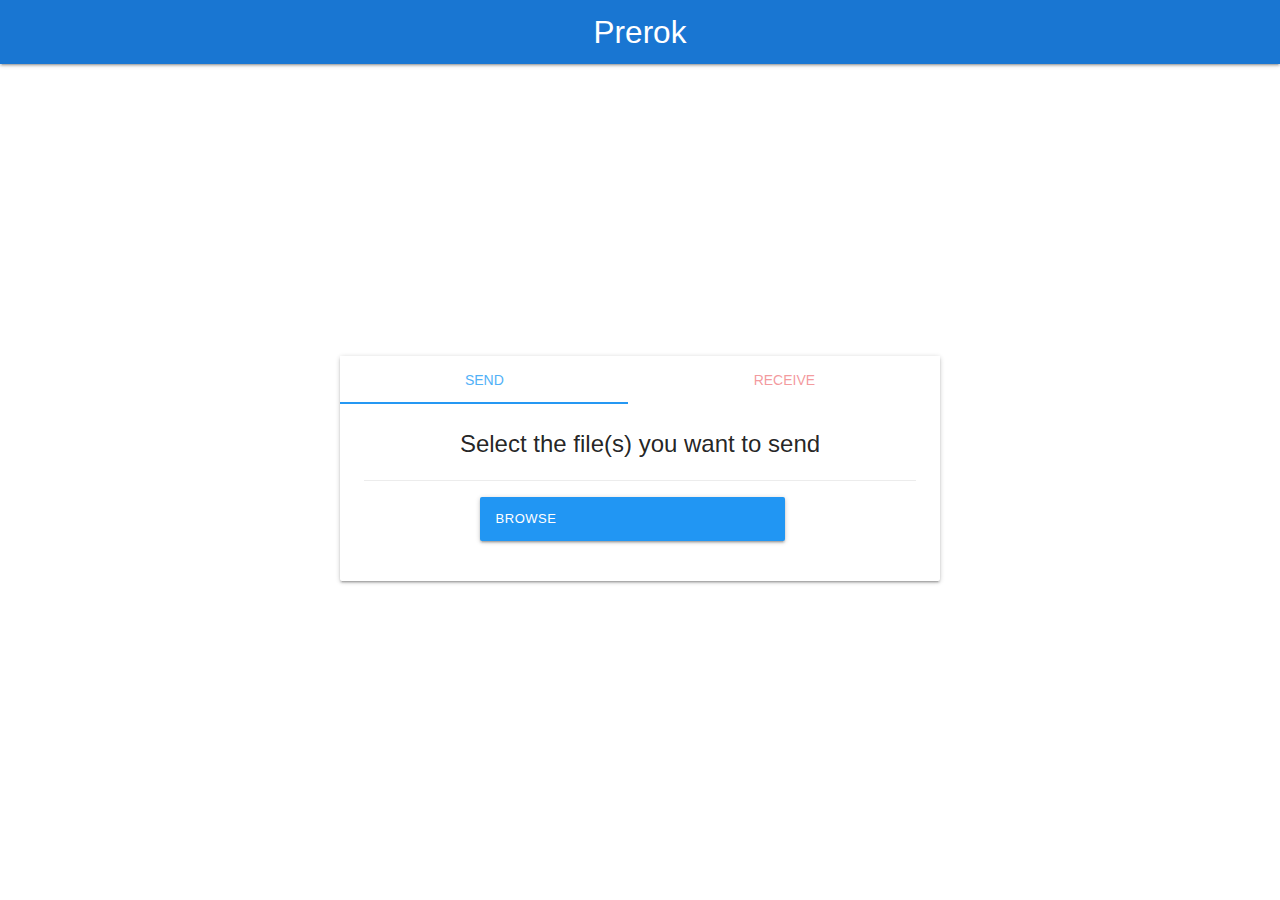
<file: src/main/resources/public/index.html>
<!DOCTYPE html>

<head>
  <title>Prerok</title>
  <link href="https://fonts.googleapis.com/icon?family=Material+Icons" rel="stylesheet">
  <link rel="stylesheet" href="https://cdnjs.cloudflare.com/ajax/libs/materialize/1.0.0/css/materialize.min.css">


  <script src="https://cdnjs.cloudflare.com/ajax/libs/jquery/3.7.1/jquery.slim.min.js"
    integrity="sha512-sNylduh9fqpYUK5OYXWcBleGzbZInWj8yCJAU57r1dpSK9tP2ghf/SRYCMj+KsslFkCOt3TvJrX2AV/Gc3wOqA=="
    crossorigin="anonymous" referrerpolicy="no-referrer"></script>

  <link rel="stylesheet" href="css/style.css">
  <!-- <script src="static/dist/bundle.min.js"></script> -->

  <script src="js/message_types.js"></script>
  <script src="js/m_components.js"></script>
  <script src="js/upload_utils.js"></script>
  <script src="js/download_utils.js"></script>
  <script src="js/socket.js"></script>
  <script src="js/utils.js"></script>
  <script src="js/common.js"></script>
  <script src="js/constants.js"></script>
  <script src="js/status_msgs.js"></script>
</head>

<body>
  <div class="navbar-fixed">
    <nav>
      <div class="nav-wrapper blue darken-2">
        <a href="#" class="brand-logo center">Prerok</a>
      </div>
    </nav>
  </div>

  <div class="container valign-wrapper">
    <div class="row">
      <div class="card hoverable">
        <div class="card-tabs">
          <ul class="tabs tabs-fixed-width">
            <li class="tab send ">
              <a class="active" href="#send">Send</a>
            </li>
            <li class="tab receive">
              <a href="#receive">Receive</a>
            </li>
          </ul>
        </div>
        <div class="card-content">
          <div id="send">
            <form id="upload_form">
              <span class="card-title center">Select the file(s) you want to send</span>
              <div class="card-content left-align" style="display:none;">
                <div class="upload-file-list" style="margin-bottom: 20px;">
                  <table class="file-list striped">
                    <thead>
                      <tr>
                        <th width="67%">Name</th>
                        <th>Size</th>
                        <th class="center-align">Action</th>
                      </tr>
                    </thead>
                    <tbody></tbody>
                  </table>
                </div>
                <div id="file-status" class="chip left"></div>
              </div>

              <div class="card-action center" style="margin-top: 20px;">
                <div class="input-field" style="display:none;">
                  <div class="file-field input-field">
                    <div class="btn blue btn-small">
                      <span>Browse</span>
                      <input id="browse_btn" type="file" multiple>
                    </div>
                    <div class="file-path-wrapper">
                      <input class="file-path validate" type="text" placeholder="upload one or more files">
                    </div>
                  </div>
                </div>

                <button type="button" id="bbrowse_btn" class="btn btn-small waves-effect center-align blue"
                  onclick="document.getElementById('browse_btn').click();" style="margin-right: 15px;">Browse<i
                    class="material-icons right">upload_file</i>
                </button>
                <button type="button" id="upload_btn" class="btn btn-small waves-effect center-align blue"
                  onclick="init_ws(init_sender)" style="display: none;">Upload<i
                    class="material-icons right">cloud_upload</i>
                </button>
              </div>

              <ul class="collapsible pin" style="display: none;transition: all .5s linear;">
                <li>
                  <div class="collapsible-header">
                    <i class="material-icons blue-text">pin</i>
                    <span>Share the receiving code <b><span class="pin_code"></span></b></span>
                  </div>
                  <div class="collapsible-body">
                    <span>
                      <b>Overall upload progress</b>
                      <div class="progress">
                        <div class="determinate blue" style="width: 0%;animation: grow 2s;"
                          id="overall_up_progress_bar">
                          <span id="overall_up_progress_text"></span>
                        </div>
                      </div>
                    </span>
                  </div>
                </li>
              </ul>

            </form>
          </div>

          <div id="receive">
            <form id="receive_form" autocomplete="off">
              <div class="card-content center">
                <div class="receive-file-list" style="margin-bottom: 20px;display:none;">
                  <table class="file-list striped">
                    <thead>
                      <tr>
                        <th width="67%">Name</th>
                        <th>Size</th>
                        <th align="center-align">Progress</th>
                      </tr>
                    </thead>
                    <tbody></tbody>
                  </table>
                </div>

                <div id="receive-file-status" class="chip left" style="display: none;"></div>

                <span class="card-title center">Enter the receiving code</span>
                <div class="input-field" id="receive_code_input">
                  <input pattern="^[A-Za-z0-9]+$" id="receive_code" type="text" class="validate center-align" required
                    style="max-width: fit-content;">
                </div>
              </div>
              <div class="card-action center">
                <button type="submit" id="delete_btn" onclick="init_ws(init_receiver)"
                  class="btn btn-small waves-effect right-align red">Download<i
                    class="material-icons right">cloud_download</i>
                </button>
              </div>
              <ul class="collapsible receive" style="display:none;">
                <li>
                  <div class="collapsible-header">
                    <i class="material-icons blue-text">pin</i>
                    <span>Your receiving code was <b><span class="pin_code"></span></b></span>
                  </div>
                  <div class="collapsible-body">
                    <span>
                      <b>Overall download progress</b>
                      <div class="progress">
                        <div class="determinate blue" style="width: 0%;animation: grow 2s;"
                          id="overall_dl_progress_bar">
                          <span id="overall_dl_progress_text"></span>
                        </div>
                      </div>
                    </span>
                  </div>
                </li>
              </ul>
            </form>
          </div>
        </div>
      </div>
    </div>
  </div>
  <script>
    window.addEventListener('DOMContentLoaded', event => {
      m_tab_init()
      m_tab_callback()
      m_tooltip_init()
    })

    document.querySelector('div.btn.blue.btn-small input').addEventListener('change', function (e) {
      genUploadTable(e.target.files);
    });


    const form_elem = document.querySelector("#receive_form")
    form_elem.addEventListener('submit', async event => {
      event.preventDefault()
    })

    $('table.file-list').on('click', function (event) {
      setUploadChipInfo();
    });

  </script>
  <script src="https://cdnjs.cloudflare.com/ajax/libs/materialize/1.0.0/js/materialize.min.js"></script>
</body>

</html>
</file>
<file: src/main/resources/public/css/style.css>
.valign-wrapper {
  min-height: calc(100vh - 64px);
}

@media (min-width: 800px) {
  .card {
    width: 600px;
  }
}

.btn-small {
  height: 44px;
}

.tab.send a {
  color: #52B1F7 !important;
}

.tab.send a:hover,
.tabs .tab.send a:focus {
  color: #219BF5 !important;
}

.tab.send a:focus.active {
  background-color: #e7f4fe !important;
}

.tab.send a.active:active {
  background-color: transparent;
  color: #2196f3 !important;
}

.tab.send.disabled a,
.tab.send.disabled a:hover {
  background-color: transparent !important;
  color: #8fcdff !important;
}

.collapsible {
  box-shadow: none !important;
}

.collapsible li.disabled .collapsible-body {
  display: none !important;
}

.upload-file-list,
.receive-file-list {
  max-height: 215px;
  overflow-y: auto;
  border: 1px solid rgba(207, 207, 207, 0.62)
}

.upload-file-list thead th,
.receive-file-list thead th {
  position: sticky;
  top: 0;
  background-color: #ffffff;
}

.file-list {
  max-height: fit-content;
  word-wrap: break-word;
  border-collapse: collapse;
}

.file-list th,
td {
  max-height: fit-content;
  table-layout: fixed;
  word-wrap: break-word;
  padding: 1%;
}

.delete-file {
  position: inherit !important;
}

div#current_ongoing_file_tooltip {
  display: block;
  text-overflow: ellipsis;
  white-space: nowrap;
  overflow: hidden;
}

.progress {
  background-color: #9ed1f8;
  border-radius: 4px;
  text-align: center;
  font-size: small;
  min-height: 18px;
  overflow: hidden;
  position: relative;
  max-width: 100%;
}

.determinate {
  position: relative;
  text-align: center;
  white-space: nowrap;
  font-size: small;
  max-width: 100%;
}
</file>
